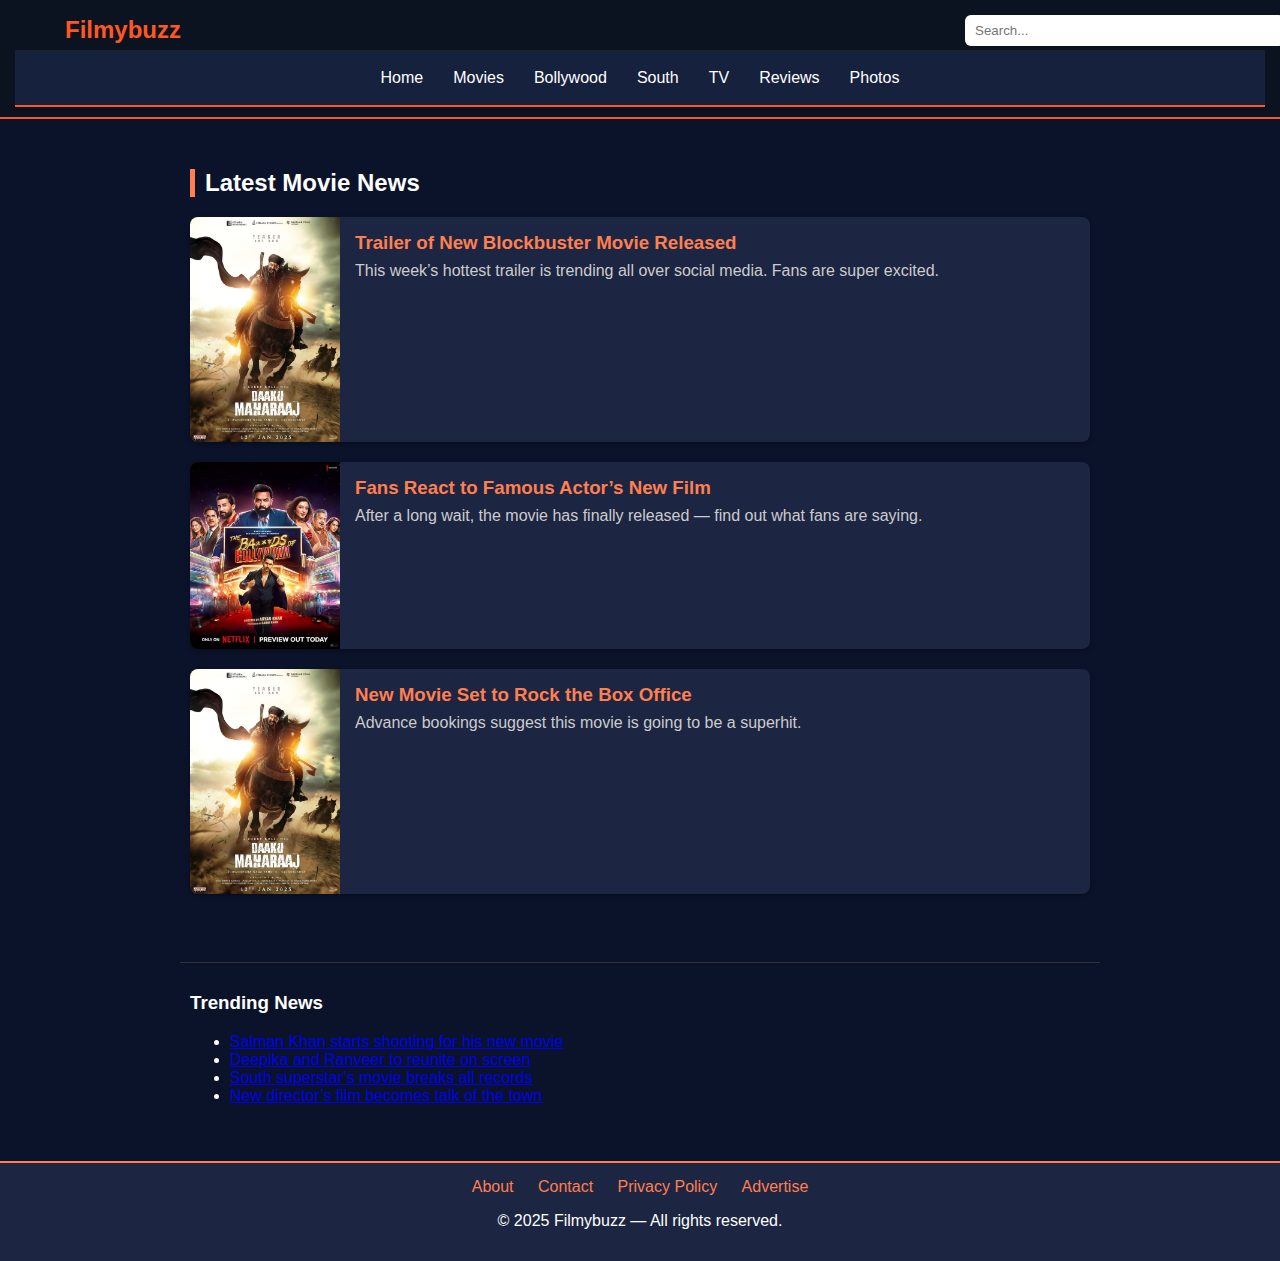
<file: index.html>
<!DOCTYPE html>
<html lang="en">
<head>
<meta charset="UTF-8">
  <meta name="google-site-verification" content="W3XBL88uEAQpUCkBMO32_Whkhask7MhDZISL06Uhcj8" />
<meta name="viewport" content="width=device-width, initial-scale=1.0">
<meta name="google-site-verification" content="-qiDpsg8dhZ51GYj-KqRnOx2LSAYyJXpWkGZSH_NB3I" />
<title>Filmybuzz - Movie News</title>
<link rel="stylesheet" href="style.css">
<script defer src="script.js"></script>
  <script type="application/ld+json">
{
  "@context":"https://schema.org",
  "@type":"WebSite",
  "name":"Filmybuzz",
  "url":"https://webvss.github.io/Filmybuzz/"
}
  </script>
  
</head>
<body>
<header class="main-header">
  <div class="top-bar">
    <div class="logo">
      <img src="logo.png" alt="Filmybuzz Logo">
      <span>Filmybuzz</span>
    </div>
    <div class="search-box">
      <input type="text" id="search" placeholder="Search...">
    </div>
  </div>
  <nav class="navbar">
    <a href="#">Home</a>
    <a href="#">Movies</a>
    <a href="#">Bollywood</a>
    <a href="#">South</a>
    <a href="#">TV</a>
    <a href="#">Reviews</a>
    <a href="#">Photos</a>
  </nav>
</header>

<main class="content">
  <section class="news-section">
    <h2>Latest Movie News</h2>

    <div class="news-item">
      <img src="MV5BOTFjYWUwOGEtZjhkNS00MmZhLWE3NTMtNzhlMTE3MDRjOWYzXkEyXkFqcGc@._V1_.jpg" alt="Movie 1">
      <div class="news-info">
        <h3>Trailer of New Blockbuster Movie Released</h3>
        <p>This week’s hottest trailer is trending all over social media. Fans are super excited.</p>
      </div>
    </div>

    <div class="news-item">
      <img src="MV5BOGJlYjliMGMtYTAxOC00YWU4LWE1NTktM2NhMDdmZTcxOTk2XkEyXkFqcGc@._V1_FMjpg_UX1000_.jpg" alt="Movie 2">
      <div class="news-info">
        <h3>Fans React to Famous Actor’s New Film</h3>
        <p>After a long wait, the movie has finally released — find out what fans are saying.</p>
      </div>
    </div>

    <div class="news-item">
      <img src="MV5BOTFjYWUwOGEtZjhkNS00MmZhLWE3NTMtNzhlMTE3MDRjOWYzXkEyXkFqcGc@._V1_.jpg" alt="Movie 3">
      <div class="news-info">
        <h3>New Movie Set to Rock the Box Office</h3>
        <p>Advance bookings suggest this movie is going to be a superhit.</p>
      </div>
    </div>
  </section><br>

  <!-- 🔽 Trending News niche la diya -->
  
</main>
<section class="trending-section">
  <h3>Trending News</h3>
  <ul>
    <li><a href="#">Salman Khan starts shooting for his new movie</a></li>
    <li><a href="#">Deepika and Ranveer to reunite on screen</a></li>
    <li><a href="#">South superstar’s movie breaks all records</a></li>
    <li><a href="#">New director’s film becomes talk of the town</a></li>
  </ul>
</section>
  

<footer>
  <div class="footer-links">
    <a href="#">About</a>
    <a href="#">Contact</a>
    <a href="#">Privacy Policy</a>
    <a href="#">Advertise</a>
  </div>
  <p>© 2025 Filmybuzz — All rights reserved.</p>
</footer>
</body>
</html>
</file>
<file: style.css>
body {
  font-family: 'Segoe UI', sans-serif;
  margin: 0;
  background-color: #0b132b;
  color: #fff;
}

/* ============ HEADER FIX ============ */
.main-header {
  background-color: #0b1320;
  color: #fff;
  padding: 10px 15px;
  border-bottom: 2px solid #ff5722;
}

/* Top bar (logo + search) */
.top-bar {
  display: flex;
  justify-content: space-between;
  align-items: center;
  flex-wrap: wrap; /* ✅ responsive ke liye wrap enable */
}

.logo {
  display: flex;
  align-items: center;
  font-size: 1.5em;
  font-weight: bold;
  color: #ff5722;
}

.logo img {
  height: 40px;
  margin-right: 10px;
}

/* Search box */
.search-box {
  flex: 1;
  max-width: 300px;
  margin-left: auto;
}

.search-box input {
  width: 100%;
  padding: 8px 10px;
  border-radius: 6px;
  border: none;
  outline: none;
}

/* Navigation bar */
.navbar {
  display: flex;
  justify-content: center;
  align-items: center;
  flex-wrap: wrap;
  background-color: #16213e;
  padding: 8px 0;
  border-top: 1px solid #222;
  border-bottom: 2px solid #ff5722;
  overflow-x: auto;       /* ✅ horizontal scroll allow */
  white-space: nowrap;    /* ✅ prevent word breaks */
}

.navbar a {
  color: #fff;
  text-decoration: none;
  padding: 10px 15px;
  font-weight: 500;
  display: inline-block;
  flex-shrink: 0;         /* ✅ prevent link squeeze */
}

.navbar::-webkit-scrollbar {
  display: none;          /* ✅ scrollbar hide for clean look */
}

.navbar a:hover {
  color: #ff5722;
}

/* ✅ Mobile fix */
@media (max-width: 600px) {
  .top-bar {
    flex-direction: column;
    align-items: flex-start;
  }

  .search-box {
    width: 100%;
    margin: 10px 0 0 0;
  }

  .navbar {
    flex-wrap: wrap;
    overflow-x: unset;
  }

  .navbar a {
    width: 100%;
    text-align: center;
    border-bottom: 1px solid #222;
  }
}

/* ============ CONTENT ============ */
.content {
  display: block;
  max-width: 1200px;
  margin: 20px auto;
  gap: 20px;
  padding: 0 10px;
}

.trending-section {
  margin-top: 30px;
  padding-top: 20px;
  border-top: 1px solid #333;
}

/* News aur Trending sections */
.news-section, .trending-section {
  max-width: 900px;
  margin: auto;
  padding: 10px;
}

.news-section {
  flex: 3;
}

.news-section h2 {
  border-left: 5px solid coral;
  padding-left: 10px;
}

.news-item {
  display: flex;
  margin-bottom: 20px;
  background-color: #1c2541;
  border-radius: 8px;
  overflow: hidden;
  box-shadow: 0 2px 5px rgba(0,0,0,0.3);
}

.news-item img {
  width: 150px;
  height: 100%;
  object-fit: cover;
}

.news-info {
  padding: 15px;
}

.news-info h3 {
  color: coral;
  margin: 0;
}

.news-info p {
  margin-top: 8px;
  color: #ccc;
}

/* Sidebar */
.sidebar {
  flex: 1;
  background-color: #1c2541;
  padding: 15px;
  border-radius: 8px;
  height: fit-content;
}

.sidebar h3 {
  color: coral;
}

.sidebar ul {
  list-style: none;
  padding: 0;
}

.sidebar li {
  margin: 10px 0;
}

.sidebar a {
  color: #eee;
  text-decoration: none;
}

.sidebar a:hover {
  color: coral;
}

/* Footer */
footer {
  text-align: center;
  background-color: #1c2541;
  padding: 15px 10px;
  margin-top: 30px;
  border-top: 2px solid coral;
}

.footer-links a {
  color: coral;
  margin: 0 10px;
  text-decoration: none;
}

.footer-links a:hover {
  text-decoration: underline;
}
</file>
